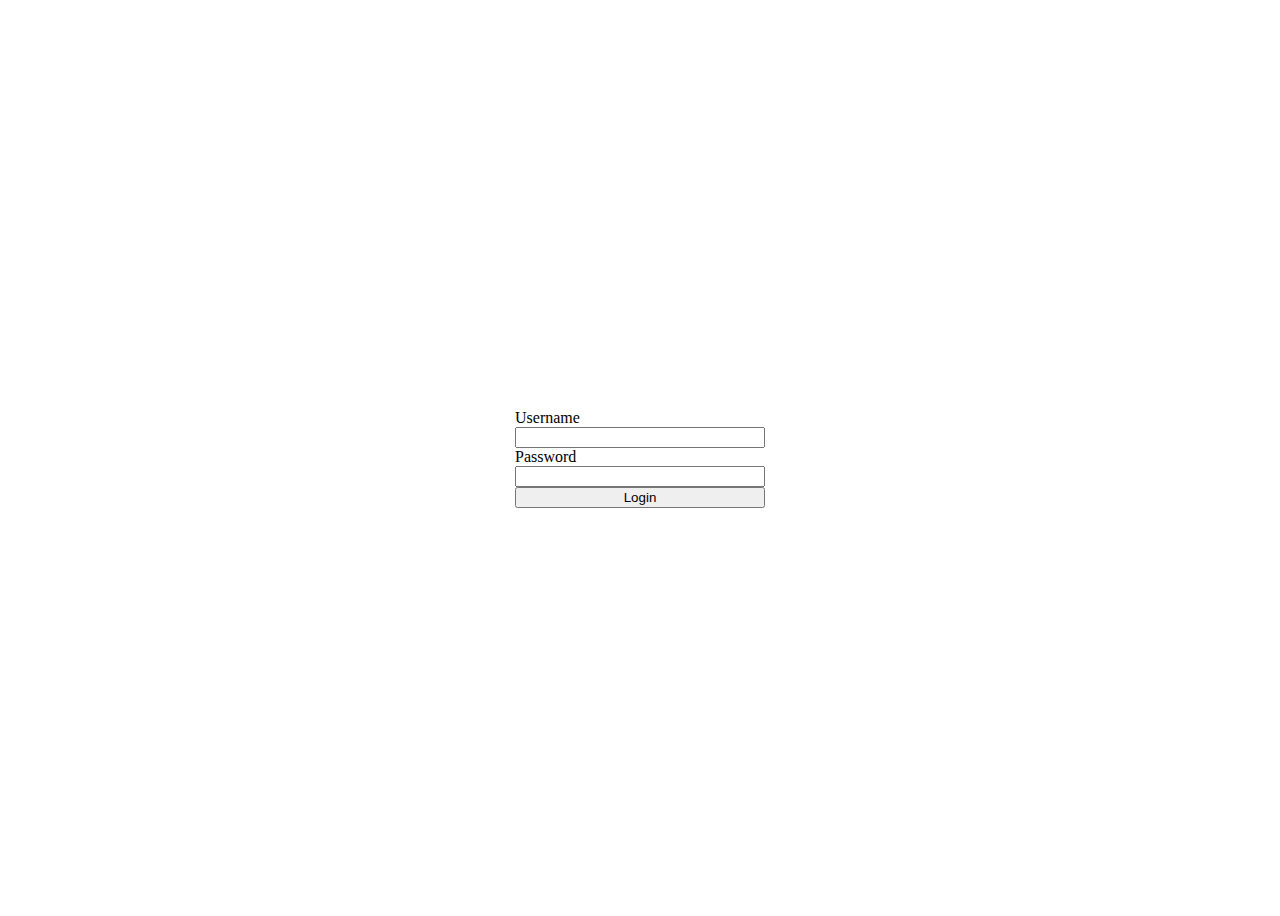
<file: Lab 6/index.html>
<!DOCTYPE html>
<html lang="en">

<head>
    <meta charset="UTF-8">
    <meta name="viewport" content="width=device-width, initial-scale=1.0">
    <title>nose</title>
</head>

<body>
    <section style="width: 100%;height:100vh;display:flex;justify-content: center;align-items: center">
        <div>
            <form style="display: flex;flex-direction:column;width:250px">
                <label for="user">Username</label>
                <input id="user" type="text">
                <label for="pass">Password</label>
                <input id="pass" type="password">
                <button id="send" type="submit">Login</button>
            </form>
        </div>
    </section>
    <script src="main.js"></script>
</body>

</html>
</file>
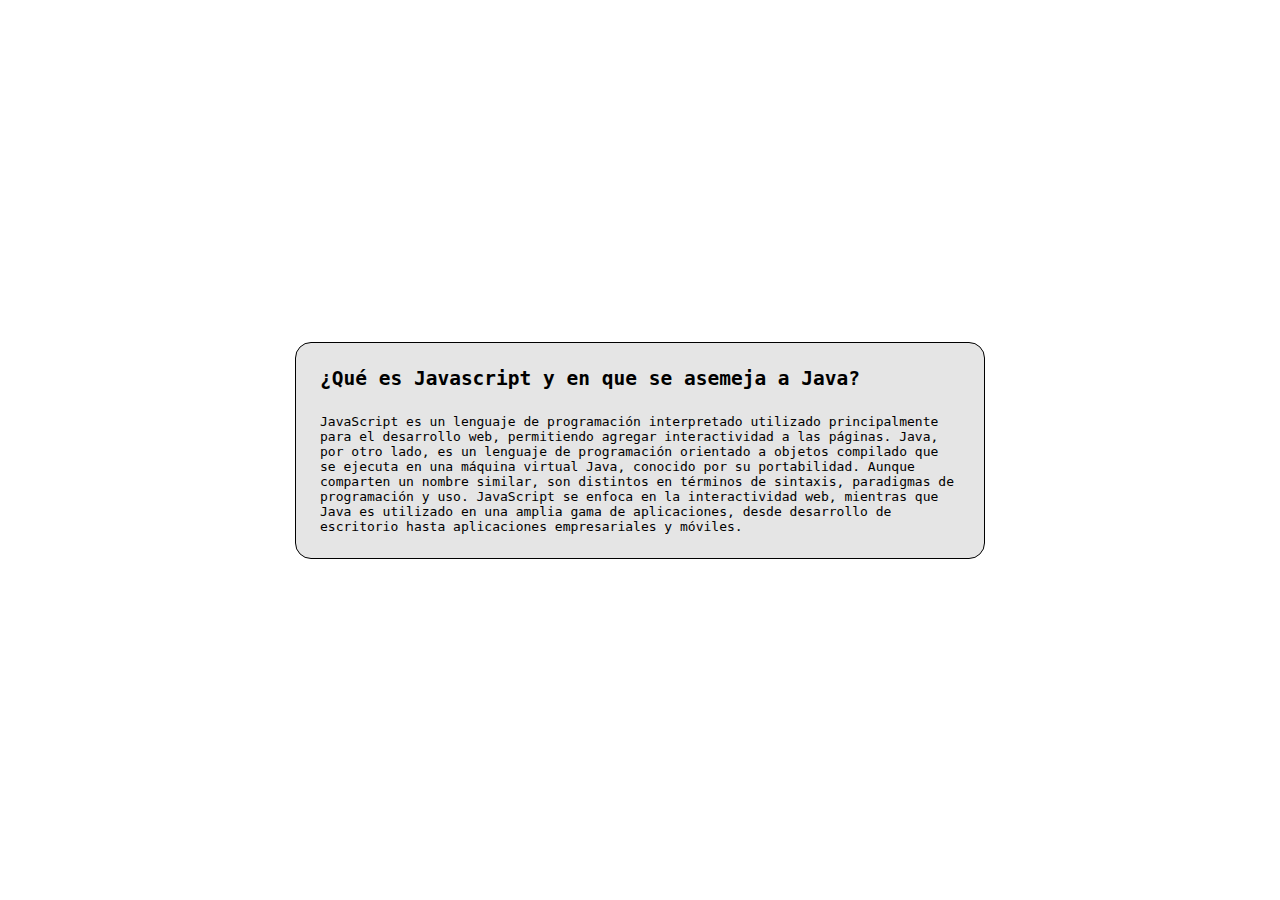
<file: Lab 2/lab02.html>
<!DOCTYPE html>
<html lang="en">

<head>
    <meta charset="UTF-8">
    <meta name="viewport" content="width=device-width, initial-scale=1.0">
    <title>Lab #2</title>
    <style type="text/css">
        * {
            margin: 0;
            padding: 0;
            font-family: monospace;
        }

        .flex-box {
            height: 100vh;
            width: 100vw;
            display: flex;
            justify-content: center;
            align-items: center;
        }

        .container {
            width: 50%;
            background-color: #e5e5e5;
            border: 1px solid black;
            padding: 24px;
            border-radius: 16px;
        }

        .container>h2 {
            margin-bottom: 24px;
        }
    </style>
</head>

<body>
    <div class="flex-box">
        <div class="container">
            <h2>
                ¿Qué es Javascript y en que se asemeja a Java?
            </h2>

            <p>
                JavaScript es un lenguaje de programación interpretado utilizado principalmente para el desarrollo web,
                permitiendo agregar interactividad a las páginas. Java, por otro lado, es un lenguaje de programación
                orientado a objetos compilado que se ejecuta en una máquina virtual Java, conocido por su portabilidad.
                Aunque comparten un nombre similar, son distintos en términos de sintaxis, paradigmas de programación y
                uso.
                JavaScript se enfoca en la interactividad web, mientras que Java es utilizado en una amplia gama de
                aplicaciones, desde desarrollo de escritorio hasta aplicaciones empresariales y móviles.
            </p>
        </div>
    </div>
    <script>
        punto2()
        punto3()
        punto4()
        punto5()
        isMultiple(50)

        function punto2() {
            var num1 = 20;
            var num2 = 10;

            var res1 = num1 + num2;
            var res2 = num1 - num2;
            var res3 = num1 * num2;
            var res4 = num1 / num2;

            var resultado = {
                "Suma": res1,
                "Resta": res2,
                "Multiplicación": res3,
                "División": res4,
            }

            console.log(resultado)
        }
        function punto3() {
            let name = 'Carlos'
            let lastName = 'Solís'

            console.log(name + ' ' + lastName)
        }

        function punto4() {
            const aStrangeVariable = true
            console.log('La variable es de tipo: ' + typeof (aStrangeVariable))
        }

        function punto5() {
            let data = {
                num: 42,
                aStrig: "Hola",
                bool: true,
                emptyObj: {}
            };

            console.log('El objeto es: ', data)
        }

        function isMultiple(num) {
            if (Number.isInteger(num)) {
                let count = 0
                for (let i = 1; i < num; i++) {
                    if (i % 3 === 0 || i % 5 === 0) {
                        count += i
                    }
                }

                console.log('La suma de los multiplos de 3 y 5 menores a 50 son: ' + count)
            } else {
                console.log('El numero no es un entero')
            }
        }
    </script>
</body>

</html>
</file>
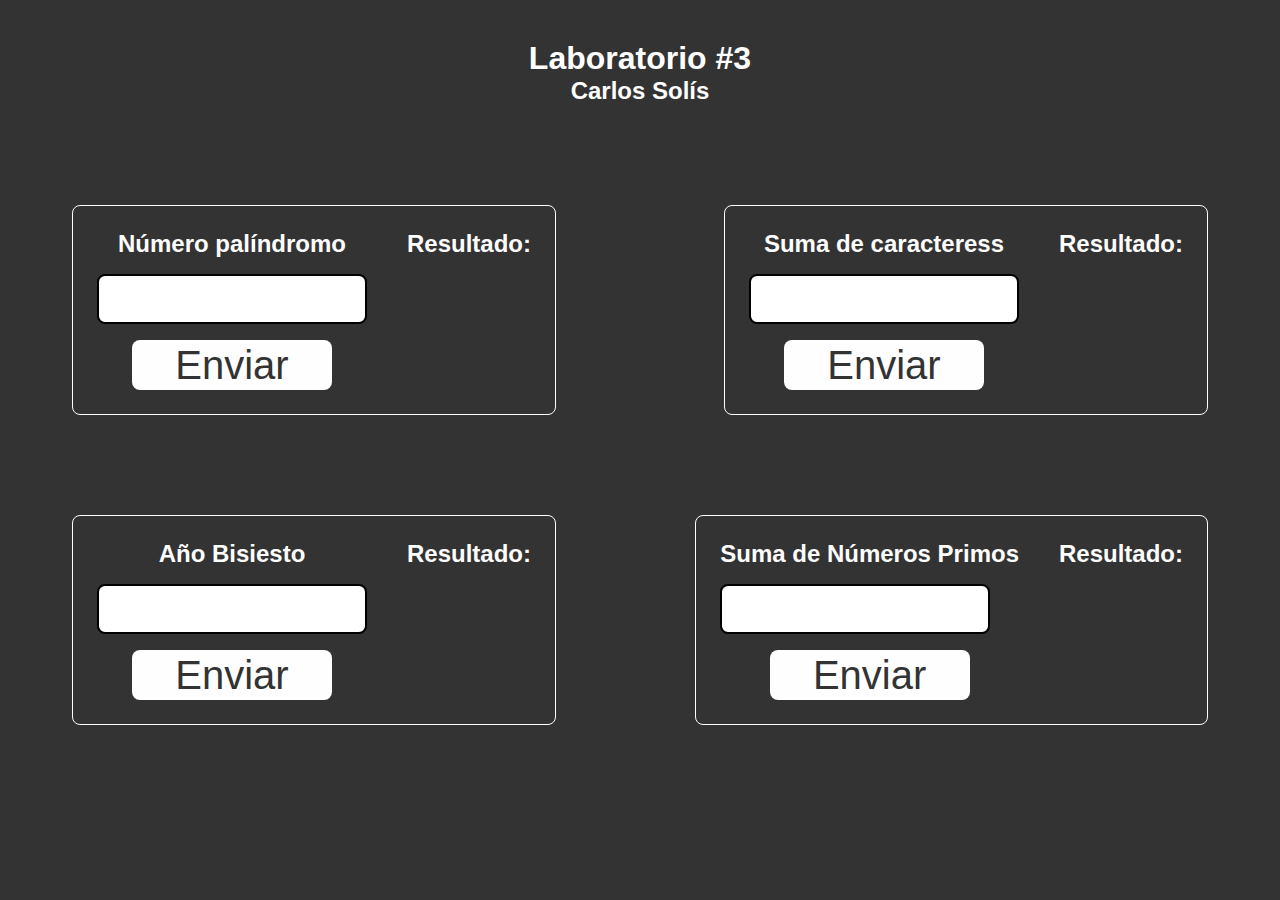
<file: Lab 3/lab-3.html>
<!DOCTYPE html>
<html lang="en">

<head>
    <meta charset="UTF-8">
    <meta name="viewport" content="width=device-width, initial-scale=1.0">
    <title>Laboratorio #3</title>
</head>

<style type="text/css">
    * {
        margin: 0;
        padding: 0;
        font-family: 'Gill Sans', 'Gill Sans MT', Calibri, 'Trebuchet MS', sans-serif;
        color: #fefefe;
    }

    body {
        background-color: #333333;
        padding: 40px 72px;
    }

    input {
        border: 2px solid black;
        border-radius: 8px;
        height: 30px;
        width: 250px;
        color: #333333;
        padding: 8px;
        font-size: 20px;
    }

    button {
        border: 0px;
        height: 50px;
        width: 200px;
        background-color: #fefefe;
        color: #333333;
        font-size: 40px;
        border-radius: 8px;
    }

    .flex {
        display: flex;
        justify-content: space-between;
        gap: 40px;
    }

    .card {
        border: 1px solid #fefefe;
        border-radius: 8px;
        padding: 24px;
    }

    h1,
    h2 {
        text-align: center;
    }
</style>

<body>
    <h1>Laboratorio #3</h1>
    <h2>Carlos Solís</h2>
    <div style="margin-top: 100px;" class="flex">
        <section class="flex card">
            <div>
                <h2>
                    Número palíndromo
                </h2>
                <input type="number" id="palindromo" style="margin-top: 16px;">
                <div style="text-align: center;margin-top: 16px;">
                    <button onclick="esPalindromo()">Enviar</button>
                </div>
            </div>
            <div>
                <h2>Resultado:</h2>
                <h4 id="rPalindromo"></h4>
            </div>
        </section>

        <section class="flex card">
            <div>
                <h2>
                    Suma de caracteress
                </h2>
                <input type="text" id="contador" style="margin-top: 16px;">
                <div style="text-align: center;margin-top: 16px;">
                    <button onclick="contador()">Enviar</button>
                </div>
            </div>
            <div>
                <h2>Resultado:</h2>
                <h4 id="rContador"></h4>
            </div>
        </section>
    </div>

    <div style="margin-top: 100px;" class="flex">
        <section class="flex card">
            <div>
                <h2>
                    Año Bisiesto
                </h2>
                <input type="number" id="bisiesto" style="margin-top: 16px;">
                <div style="text-align: center;margin-top: 16px;">
                    <button onclick="bisiesto()">Enviar</button>
                </div>
            </div>
            <div>
                <h2>Resultado:</h2>
                <h4 id="rBisiesto"></h4>
            </div>
        </section>

        <section class="flex card">
            <div>
                <h2>
                    Suma de Números Primos
                </h2>
                <input type="number" id="primo" style="margin-top: 16px;">
                <div style="text-align: center;margin-top: 16px;">
                    <button onclick="primo()">Enviar</button>
                </div>
            </div>
            <div>
                <h2>Resultado:</h2>
                <h4 id="rPrimo"></h4>
            </div>
        </section>
    </div>
</body>
<script>
    const esPalindromo = () => {
        const rPalindromo = document.getElementById('rPalindromo')
        const number = document.getElementById('palindromo').value
        const base = whatBase(number)
        const palindromo = isPalindromo(number)
        let result = makeStringPalindromo(base, palindromo)
        rPalindromo.textContent = result
    }

    const whatBase = (n) => {
        const cadena = [...n]
        let base10 = false
        cadena.forEach(i => {
            if (i !== '0' && i !== '1') {
                base10 = true
                return;
            }
        })
        return base10;
    }

    const isPalindromo = (n) => {
        let longitud = n.length;
        for (let i = 0; i < longitud / 2; i++) {
            if (n[i] !== n[longitud - 1 - i]) {
                return false;
            }
        }
        return true;
    }

    const makeStringPalindromo = (b, p) => {
        let result = ''
        if (b) {
            result = 'Base 10'
        } else {
            result = 'Base 2'
        }

        if (p) {
            result = `${result} Es Palíndromo`
        } else {
            result = `${result} no es Palíndromo`
        }

        return result
    }
</script>

<script>
    const contador = () => {
        const rContador = document.getElementById('rContador')
        const cadenar = document.getElementById('contador').value
        const conteo = contarCaracteres(cadenar)
        const result = makeStringContador(conteo)
        rContador.textContent = result
    }

    const contarCaracteres = (cadena) => {
        let conteo = {};
        for (let i = 0; i < cadena.length; i++) {
            let caracter = cadena[i];

            if (conteo[caracter] !== undefined) {
                conteo[caracter]++;
            } else {
                conteo[caracter] = 1;
            }
        }

        return conteo;
    }

    const makeStringContador = (c) => {
        const stringConvert = JSON.stringify(c)
        return stringConvert.replace(/[{}"]/g, "").replace(/:/g, ": ");
    }
</script>

<script>
    const bisiesto = () => {
        const rBisiesto = document.getElementById('rBisiesto')
        const year = document.getElementById('bisiesto').value
        const bisiesto = esBisiesto(year)
        const result = makeStringBisiesto(bisiesto)
        rBisiesto.textContent = result
    }

    const esBisiesto = (year) => {
        if ((year % 4 === 0 && year % 100 !== 0) || year % 400 === 0) {
            return true;
        } else {
            return false;
        }
    }

    const makeStringBisiesto = (r) => {
        return r ? 'Es Bisiesto' : 'No es Bisiesto'
    }
</script>

<script>
    const primo = () => {
        const rPrimo = document.getElementById('rPrimo')
        const numero = document.getElementById('primo').value
        const result = sumatoriaPrimos(numero)
        rPrimo.textContent = result
    }

    const esPrimo = (numero) => {
        if (numero <= 1) {
            return false;
        }
        for (let i = 2; i <= Math.sqrt(numero); i++) {
            if (numero % i === 0) {
                return false;
            }
            return true;
        }
    }

    const sumatoriaPrimos = (n) => {
        let suma = 0;
        for (let i = 2; i <= n; i++) {
            if (esPrimo(i)) {
                suma += i;
            }
        }
        return suma;
    }
</script>

</html>
</file>
